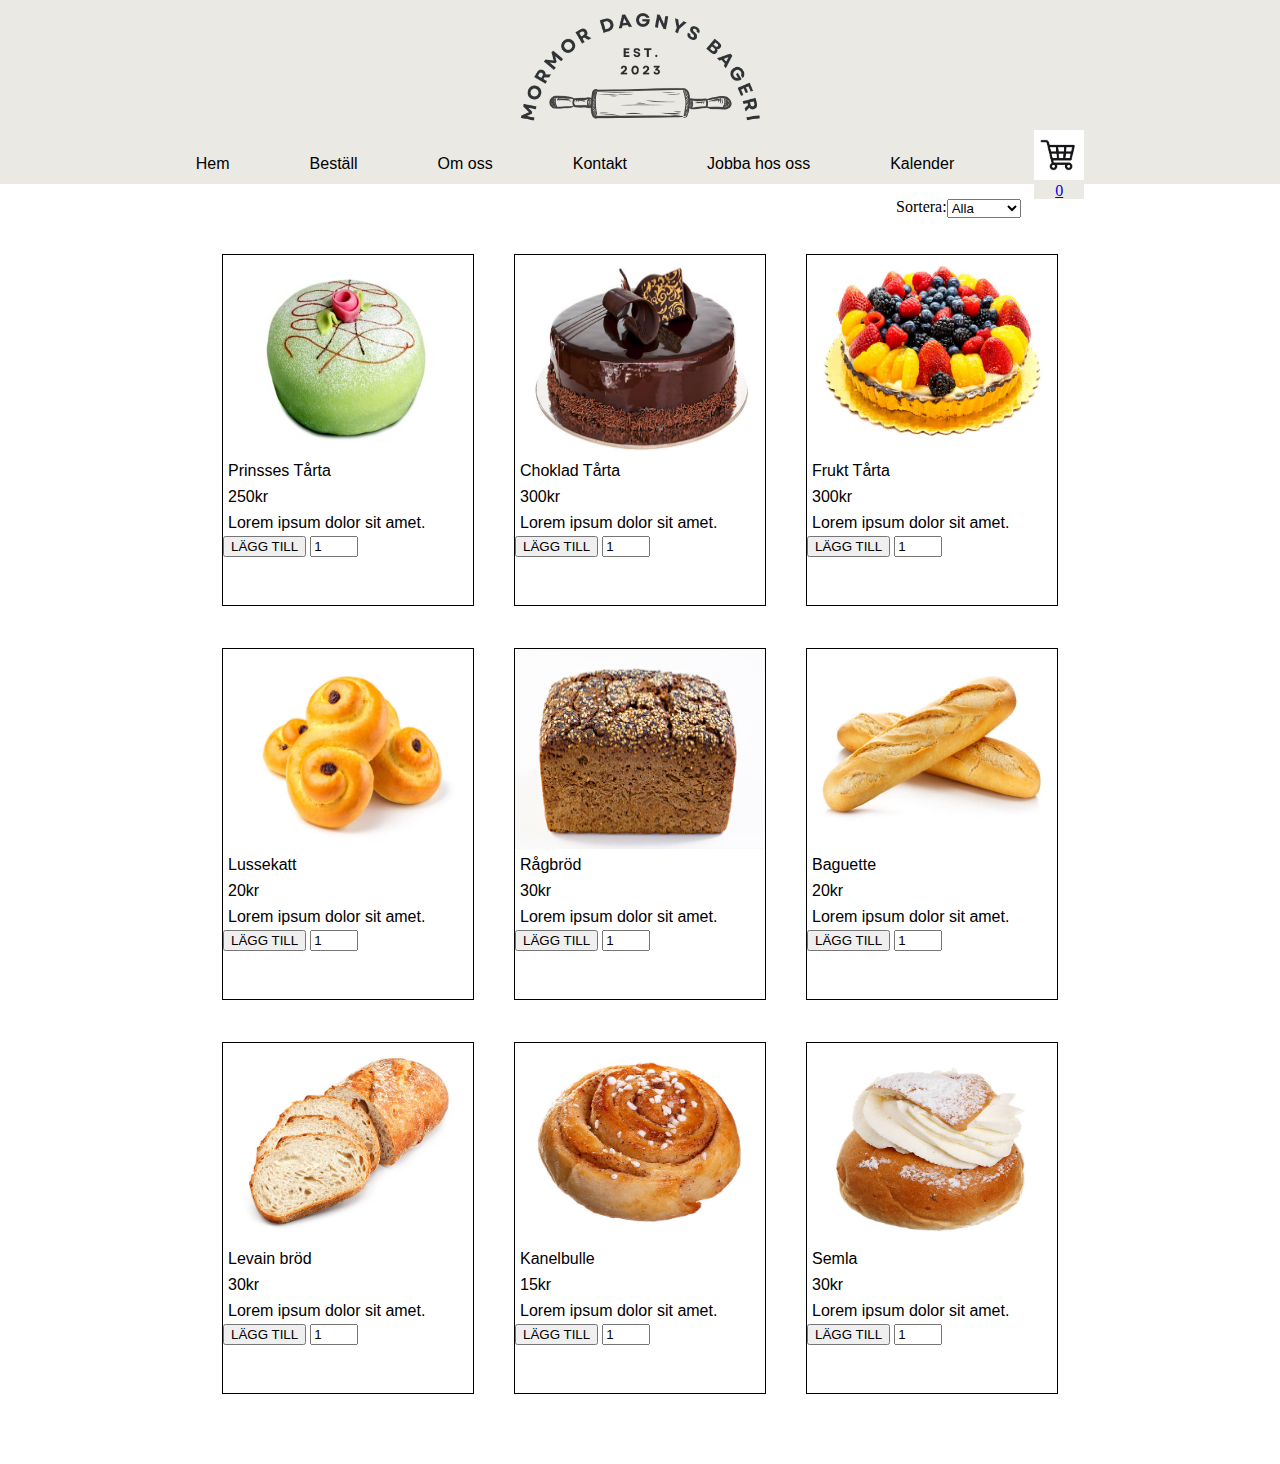
<file: assets/beställ.html>
<!DOCTYPE html>
<html lang="en">
  <head>
    <meta charset="UTF-8">
    <meta name="viewport" content="width=device-width, initial-scale=1.0">
    <title>Beställ</title>

    <link rel="stylesheet" href="beställ.css">
  </head>
  <body>
    <header>
      <div>
        <img src="logo/Beige and Black Vintage Retro Minimalist Illustrated Bakery Logo  (1).png" alt="logotype">
      </div>

      <nav>
        <ul>
          <li><a class="hemknapp" href="index.html">Hem</a></li>
          <li>Beställ</li>
          <li>Om oss</li>
          <li>Kontakt</li>
          <li>Jobba hos oss</li>
          <li>Kalender</li>
                <a class="cart" href="kundvagn.html">
                    <img alt="Shopping cart" src="icons/shopping cart.jpg" width="50" height="50">
                    <div class="items-in-cart">0</div>
                </a>
        </ul>
      </nav>
    </header>

    <div class="sortering">
      <label for="sortera">Sortera:</label>
      <select name="sortera" id="sortera">
        <option id="alla" value="alla">Alla </option>
        <option id="tårtor" value="tårtor">Tårtor</option>
        <option id="bakelser" value="bakelser">Bakelser</option>
        <option id="bröd" value="bröd">Bröd</option>
      </select>
    </div>
    <main class="products"></main>
    <div class="cart-container">

        <span class="produkt">Produkt </span>
        <span class="antal">Antal </span>
        <span class="pris">á pris </span>

    <div class="cart-items"></div>

        <div class="cart-total">
          <span class="cart-total-title">Total pris:</span>
          <span class="cart-total-price">0 kr</span>
        </div>

    </div>


    <script src="calendar.js"></script>
    <script src="Products.js"></script>
    <script src="cart.js"></script>
    <script src="beställ-sortering.js"></script>
</body>
</html>
</file>
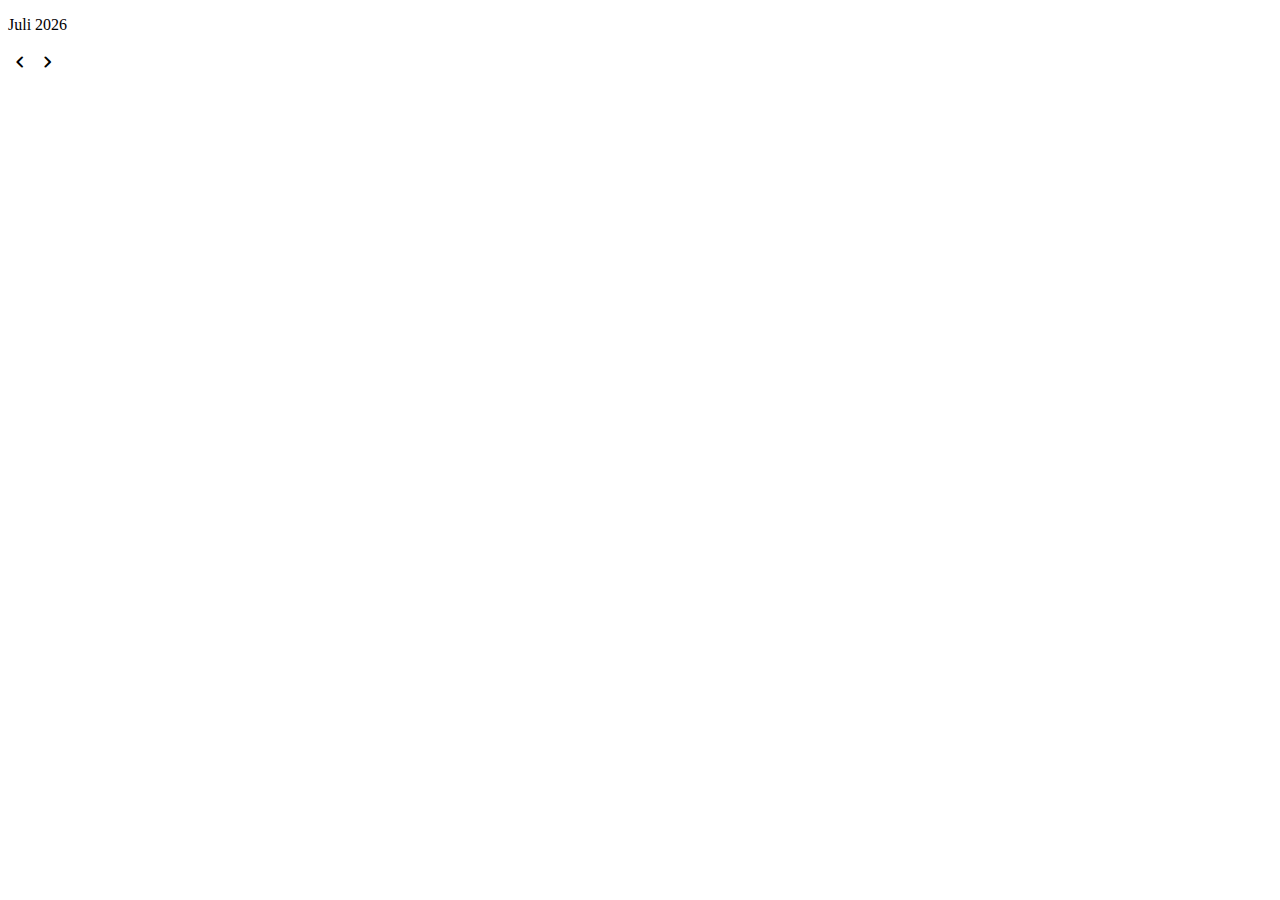
<file: assets/calendar.html>
<!DOCTYPE html>
<html lang="en" dir="ltr">
  <head>
    <meta charset="utf-8">
    <title>Document</title>
    <link rel="stylesheet" href="calendar.css">
    <meta name="viewport" content="width=device-width, initial-scale=1.0">
    <!-- Google Font Link for Icons -->
    <link rel="stylesheet" href="https://fonts.googleapis.com/css2?family=Material+Symbols+Rounded:opsz,wght,FILL,GRAD@20..48,100..700,0..1,-50..200">
  </head>
  <body>
    <div class="wrapper">
      <header>
        <p class="current-date"></p>
        <div class="icons">
          <span id="prev" class="material-symbols-rounded">chevron_left</span>
          <span id="next" class="material-symbols-rounded">chevron_right</span>
        </div>
      </header>
      <div id="calendar">
        <ul id="weeks">
          <li>Mon</li>
          <li>Tis</li>
          <li>Ons</li>
          <li>Tors</li>
          <li>Fre</li>
          <li>Lör</li>
          <li>Sön</li>
        </ul>
        <ul class="days"></ul>
      </div>
    </div>
    
    <script src="calendar.js"></script>
  </body>
</html>
</file>
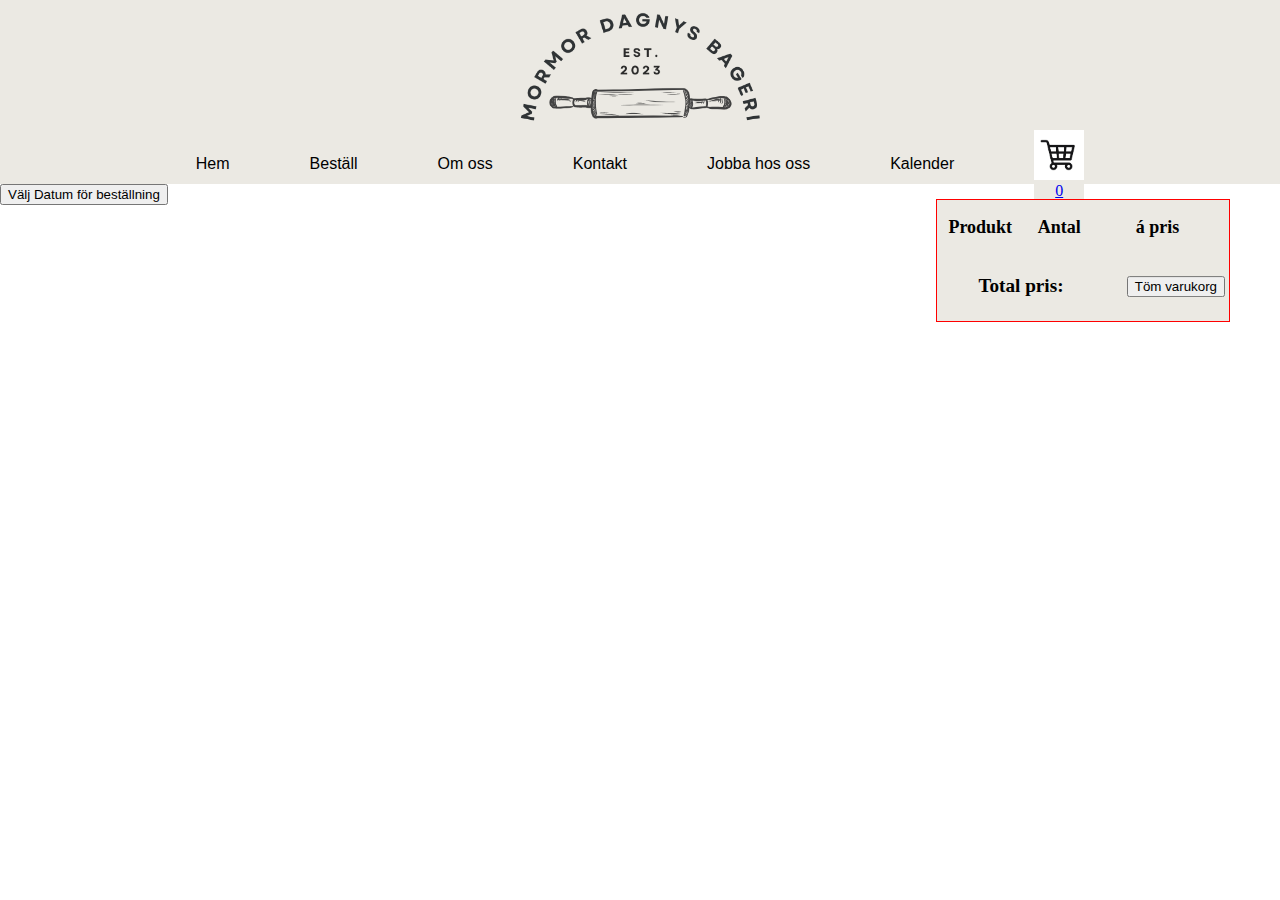
<file: assets/kundvagn.html>
<!DOCTYPE html>
<html lang="en">
  <head>
    <meta charset="UTF-8">
    <meta name="viewport" content="width=device-width, initial-scale=1.0">
    <title>Kundvagn</title>
    <!-- Google Font Link for Icons -->
    <link rel="stylesheet" href="https://fonts.googleapis.com/css2?family=Material+Symbols+Rounded:opsz,wght,FILL,GRAD@20..48,100..700,0..1,-50..200">
    <link rel="stylesheet" href="calendar.css">
    <link rel="stylesheet" href="kundvagn.css">
  </head>
  <body>
    <header>
      <div>
        <img src="logo/Beige and Black Vintage Retro Minimalist Illustrated Bakery Logo  (1).png" alt="logotype">
      </div>

      <nav>
        <ul>
          <li><a class="hemknapp" href="index.html">Hem</a></li>
          <li><a class="beställ" href="beställ.html">Beställ</a></li>
          <li>Om oss</li>
          <li>Kontakt</li>
          <li>Jobba hos oss</li>
          <li>Kalender</li>

          <a lass="cart" href="kundvagn.html">
            <img alt="Shopping cart" src="icons/shopping cart.jpg" width="50" height="50"
            />
            <div class="items-in-cart">0</div>
          </a>
        </ul>
      </nav>
    </header>
    <main class="products"></main>
    <div class="container">
      <div class="cart-container">
        <div class="cart-information">
          <span class="produkt">Produkt </span>
          <span class="antal">Antal </span>
          <span class="pris">á pris</span>
        </div>
        <div class="cart-items"></div>

        <div class="cart-total">
          <span class="cart-total-title">Total pris:</span>
          <span class="cart-total-price">0 kr</span>
          <div>
            <button id="emptyCart">Töm varukorg</button>
          </div>
        </div>
      </div>
      <div id="calendar-container">
        <button id="choose-date">Välj Datum för beställning</button>
        <div id="calendar">
          <p class="current-date"></p>
          <span id="prev" class="material-symbols-rounded">chevron_left</span>
          <span id="next" class="material-symbols-rounded">chevron_right</span>
          <ul id="weeks">
            <li>Mon</li>
            <li>Tis</li>
            <li>Ons</li>
            <li>Tors</li>
            <li>Fre</li>
            <li>Lör</li>
            <li>Sön</li>
          </ul>
          <ul class="days"></ul>
        </div>
        <p class="order-date"></p>
        <button id="order-payment">Betala</button>
      </div>
    </div>

    <script src="calendar.js"></script>
    <script src="Products.js"></script>
    <script src="cart.js"></script>
  </body>
</html>
</file>
<file: assets/calendar.css>
/* Import Google font - Poppins */
@import url("https://fonts.googleapis.com/css2?family=Poppins:wght@400;500;600&display=swap");

#calendar {
  position: relative;
  float: right;
  border: 1px solid black;
  border-radius: 2%;
  width: 250px;
  z-index: 2;
  background-color: #EBE9E3;
}

#calendar span {
  height: 38px;
  width: 38px;
  margin: 0 1px;
  cursor: pointer;
  color: #878787;
  text-align: center;
  line-height: 38px;
  font-size: 1.9rem;
  user-select: none;
  border-radius: 50%;
}

#calendar span:last-child {
  margin-right: -10px;
}

#calendar span:hover {
  background: #f2f2f2;
}

#calendar .current-date, #calendar span {
  display: inline-block;
  vertical-align: middle;
  margin-right: 10px;
}

.current-date {
  font-size: 1rem;
}

#calendar ul {
  display: flex;
  flex-wrap: wrap;
  list-style: none;
  text-align: center;
}

#calendar .days {
  margin-bottom: 20px;
}

#calendar li {
  color: #333;
  width: calc(100% / 7);
  font-size: 1.07rem;
}

#weeks li {
  font-weight: 500;
  cursor: default;
}

#calendar .days li {
  z-index: 1;
  cursor: pointer;
  position: relative;
  margin-top: 30px;
}

.days li::before {
  position: absolute;
  content: "";
  left: 50%;
  top: 50%;
  height: 33px;
  width: 33px;
  z-index: -1;
  border-radius: 50%;
  transform: translate(-50%, -50%);
}

.days li:not(.active):hover::before {
  background: #f2f2f2;
}
</file>
<file: assets/beställ.css>
/**************CSS-RESET*********************/

/* http://meyerweb.com/eric/tools/css/reset/ 
   v2.0 | 20110126
   License: none (public domain)
*/

html, body, div, span, applet, object, iframe,
h1, h2, h3, h4, h5, h6, p, blockquote, pre,
a, abbr, acronym, address, big, cite, code,
del, dfn, em, img, ins, kbd, q, s, samp,
small, strike, strong, sub, sup, tt, var,
b, u, i, center,
dl, dt, dd, ol, ul, li,
fieldset, form, label, legend,
table, caption, tbody, tfoot, thead, tr, th, td,
article, aside, canvas, details, embed, 
figure, figcaption, footer, header, hgroup, 
menu, nav, output, ruby, section, summary,
time, mark, audio, video {
	margin: 0;
	padding: 0;
	border: 0;
	font-size: 100%;
	font: inherit;
	vertical-align: baseline;
}
/* HTML5 display-role reset for older browsers */
article, aside, details, figcaption, figure, 
footer, header, hgroup, menu, nav, section {
	display: block;
}
body {
	line-height: 1;
}
ol, ul {
	list-style: none;
}
blockquote, q {
	quotes: none;
}
blockquote:before, blockquote:after,
q:before, q:after {
	content: '';
	content: none;
}
table {
	border-collapse: collapse;
	border-spacing: 0;
}

/**************CSS-RESET*********************/


header {

    div{
        display: flex;
        justify-content: center;
        background-color: #EBE9E3;

        img{
            height: 9rem;
        }
    }

    nav{
        background-color: #EBE9E3;
        height: 40px;

        ul{
            display: flex;
            justify-content: center;
            gap: 80px;
            align-items: center;
            height: 100%;

            li {
                font-family:'Segoe UI', Tahoma, Geneva, Verdana, sans-serif;
                &:hover {
                    cursor: pointer;
                }

                .hemknapp{
                    color: inherit;
                    text-decoration: none;
                }
            }
            
        }
    }
}

.sortering{
    display: flex;
    margin-left: 70%;
    padding-top: 15px;
}


main {
    display: grid; 
    grid-template-columns: 15% 15% 15%;
    grid-template-rows: 30% 30% 30%;
    column-gap: 100px;
    row-gap: 20px;
    justify-content: center;

    .shop-item {
        border: 1px solid black;
        margin-top: 50px;
        justify-self: center;
        align-self: center;
        height: 350px;
        width: 250px;
    }

    p {
        padding: 5px;
        font-family:'Segoe UI', Tahoma, Geneva, Verdana, sans-serif;
    }
}

input{
    width: 40px;
}

.cart-container {
    display: none;
}
</file>
<file: assets/kundvagn.css>
/**************CSS-RESET*********************/

/* http://meyerweb.com/eric/tools/css/reset/ 
   v2.0 | 20110126
   License: none (public domain)
*/

html, body, div, span, applet, object, iframe,
h1, h2, h3, h4, h5, h6, p, blockquote, pre,
a, abbr, acronym, address, big, cite, code,
del, dfn, em, img, ins, kbd, q, s, samp,
small, strike, strong, sub, sup, tt, var,
b, u, i, center,
dl, dt, dd, ol, ul, li,
fieldset, form, label, legend,
table, caption, tbody, tfoot, thead, tr, th, td,
article, aside, canvas, details, embed, 
figure, figcaption, footer, header, hgroup, 
menu, nav, output, ruby, section, summary,
time, mark, audio, video {
	margin: 0;
	padding: 0;
	border: 0;
	font-size: 100%;
	font: inherit;
	vertical-align: baseline;
}
/* HTML5 display-role reset for older browsers */
article, aside, details, figcaption, figure, 
footer, header, hgroup, menu, nav, section {
	display: block;
}
body {
	line-height: 1;
}
ol, ul {
	list-style: none;
}
blockquote, q {
	quotes: none;
}
blockquote:before, blockquote:after,
q:before, q:after {
	content: '';
	content: none;
}
table {
	border-collapse: collapse;
	border-spacing: 0;
}

/**************CSS-RESET*********************/


header {

    div{
        display: flex;
        justify-content: center;
        background-color: #EBE9E3;

        img{
            height: 9rem;
        }
    }

    nav{
        background-color: #EBE9E3;
        height: 40px;

        ul{
            display: flex;
            justify-content: center;
            gap: 80px;
            align-items: center;
            height: 100%;

            li {
                font-family:'Segoe UI', Tahoma, Geneva, Verdana, sans-serif;
                &:hover {
                    cursor: pointer;
                }

                .hemknapp{
                    color: inherit;
                    text-decoration: none;
                }

                .beställ{
                    color: inherit;
                    text-decoration: none;
                }
            }
            
        }
    }
}


main {
    display: grid; 
    grid-template-columns: 15% 15% 15%;
    grid-template-rows: 30% 30% 30%;
    column-gap: 100px;
    row-gap: 20px;
    justify-content: center;

    div{
        border: 1px solid black;
        margin-top: 50px;
        justify-self: center;
        align-self: center;
        height: 350px;
        width: 250px;
    }

    p {
        padding: 5px;
        font-family:'Segoe UI', Tahoma, Geneva, Verdana, sans-serif;
    }
}

input{
    width: 40px;
}   


.cart-container {
    background-color: #EBE9E3;;
    font-weight: bold;
    border: 1px solid red;
    width: 22%;
    float: right;
    margin-top: 15px;
    margin-right: 50px;
    position: relative;
    padding: 3px 4px 5px 6px;
}

.cart-information {
    display: flex;
    margin-left: 5px;
    margin-right: 5px;
    font-weight: bolder;
    font-size: large;
    margin-top: 15px;
    margin-bottom: 10px;

}
.remove-item {
    position: absolute;
    right: 10px;
}

.produkt {
    flex: 1;
}

.antal {
    margin-left: 5px;
}

.pris {
    margin-left: 55px;
    position: relative;
    flex: 1;
}

.cart-item-price{
    position: absolute;
    right: 110px;
}

.cart-items {
    padding: 10px 0px 20px 0px;
}


.cart-total-price, .cart-total-title {
    margin: 10px;
    font-size: larger;
    margin-top: 100%;
    padding: 25px;
}

.cart-row{
    display: flex;
    margin-left: 5px;
    padding: 8px 2px 3px 4px;
}

.cart-item {
    float: left;
    max-width: 30;

}

.units {
    display: flex;
    position: absolute;
    right: 170px;
    padding: 1px 2px 10px 4px;

}

.btn-minus, .btn-plus, .number{
    margin: 5px;
    padding: 1px 3px 5px 4px;
}
.products {
    display: none;
}

#emptyCart {
    float: right;
    transform: translate(0%, -90%);
}
</file>
